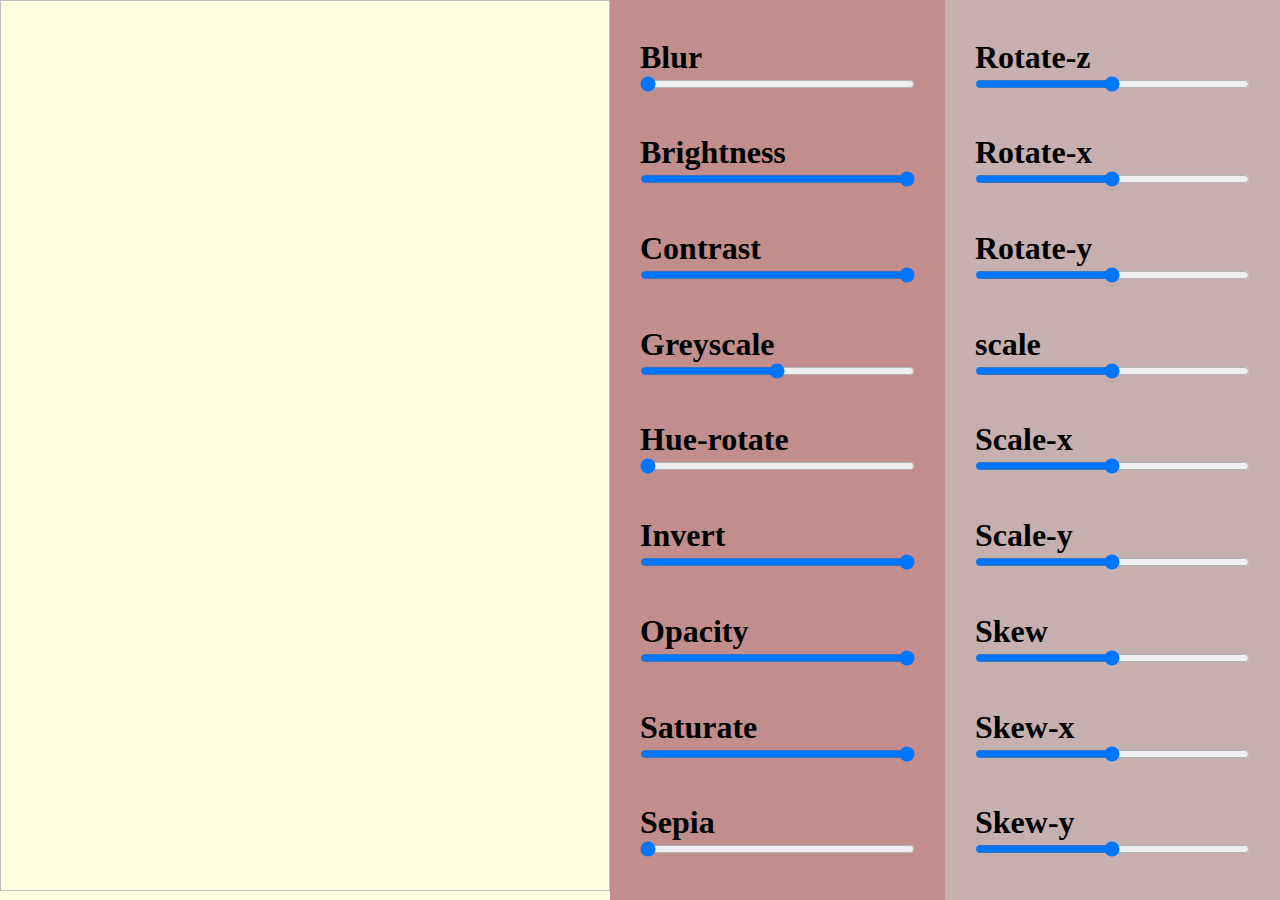
<file: index.html>
<!DOCTYPE html>
<html lang="en">
<head>
    <meta charset="UTF-8">
    <meta name="viewport" content="width=device-width, initial-scale=1.0">
    <title>Document</title>
    <link rel="stylesheet" href="./pictureediting.css">
    <script src="./pictureediting.js"></script>
</head>
<body>
    <div id="parent">

         <div id="image">
            <img id="parrot"  href="/pexeles-sharath-g-15299956.jpg">
         </div>
        <div id="first">
            <div >
                <h1>Blur</h1>
                <input id="blur" type="range" min="0" max="100" value="0" oninput="filterr()" >
            </div>
            <div >
                <h1>Brightness</h1>
                <input id="Brightness" type="range" min="0" max="100" value="100" oninput="filterr()" >
            </div>
            <div >
                <h1>Contrast</h1>
                <input id="Contrast" type="range"  min="0" max="100" value="100" oninput="filterr()" >
            </div>
            <div >
                <h1>Greyscale</h1>
                <input id="greyscale"type="range" min="0" max="100" value="tt0" oninput="filterr()">
            </div>
           <div >
                <h1>Hue-rotate</h1>
                <input id="Huerotate"type="range"  min="0" max="360" value="0" oninput="filterr()">
            </div>
            <div >
                <h1>Invert</h1>
                <input id="Invert"type="range" min="0" max="1" value="1" oninput="filterr()">
            </div>
            <div >
                <h1>Opacity</h1>
                <input id="Opcity"type="range" min="0" max="100" value="100" oninput="filterr()" >
            </div>
            <div >
                <h1>Saturate</h1>
                <input id="Saturate"type="range"  min="0" max="100" value="100" oninput="filterr()">
            </div>
            <div >
                <h1>Sepia</h1>
                <input id="Sepia"type="range" min="0" max="100" value="0" oninput="filterr()" >
            </div>
        </div>
        <div id="second">
            <div >
                <h1>Rotate-z</h1>
                <input id="Rotatez"type="range" >
            </div>
            <div >
                <h1>Rotate-x</h1>
                <input id="Rotatex"type="range" >
            </div>
            <div id="Rotatey">
                <h1>Rotate-y</h1>
                <input type="range" >
            </div>
            <div id="Scale">
                <h1>scale</h1>
                <input type="range" >
            </div>
            <div id="Scalex">
                <h1>Scale-x</h1>
                <input type="range" >
            </div>

            <div id="Scaley">
                <h1>Scale-y</h1>
                <input type="range" >
            </div>
            <div id="Skew">
                <h1>Skew</h1>
                <input type="range" >
            </div>
            <div id="Skewx">
                <h1>Skew-x</h1>
                <input type="range" >
            </div>
            <div id="Shewy">
                <h1>Skew-y</h1>
                <input type="range" >
            </div>
        </div>
    </div>
    
</body>
</html>
</file>
<file: pictureediting.css>
*{
    margin: 0px;
    padding: 0px;
}
#parent{
    width: 100vw;
    height: 100vh;
    background-color: lightyellow;
    display: flex;
    
    /* justify-content: center; */
}
#image{
    width: 50%;
    height: 99vh;

}
#first{
    width: 25%;
    background-color: rgb(193, 141, 141);
    height: 100vh;
    display:flex;
    flex-direction: column;
    justify-content: space-evenly;
    /* align-items: center; */
    padding-left: 30px;
    /* filter: ; */
}
#second{
    width: 25%;
    background-color: rgb(197, 175, 175);
    height: 100vh;
    display:flex;
    flex-direction: column;
    justify-content: space-evenly;
    /* align-items: center; */
    padding-left: 30px;
}


#parrot{
    width: 100%;
    height: 100%;
}
input{
    width: 90%;
}
</file>
